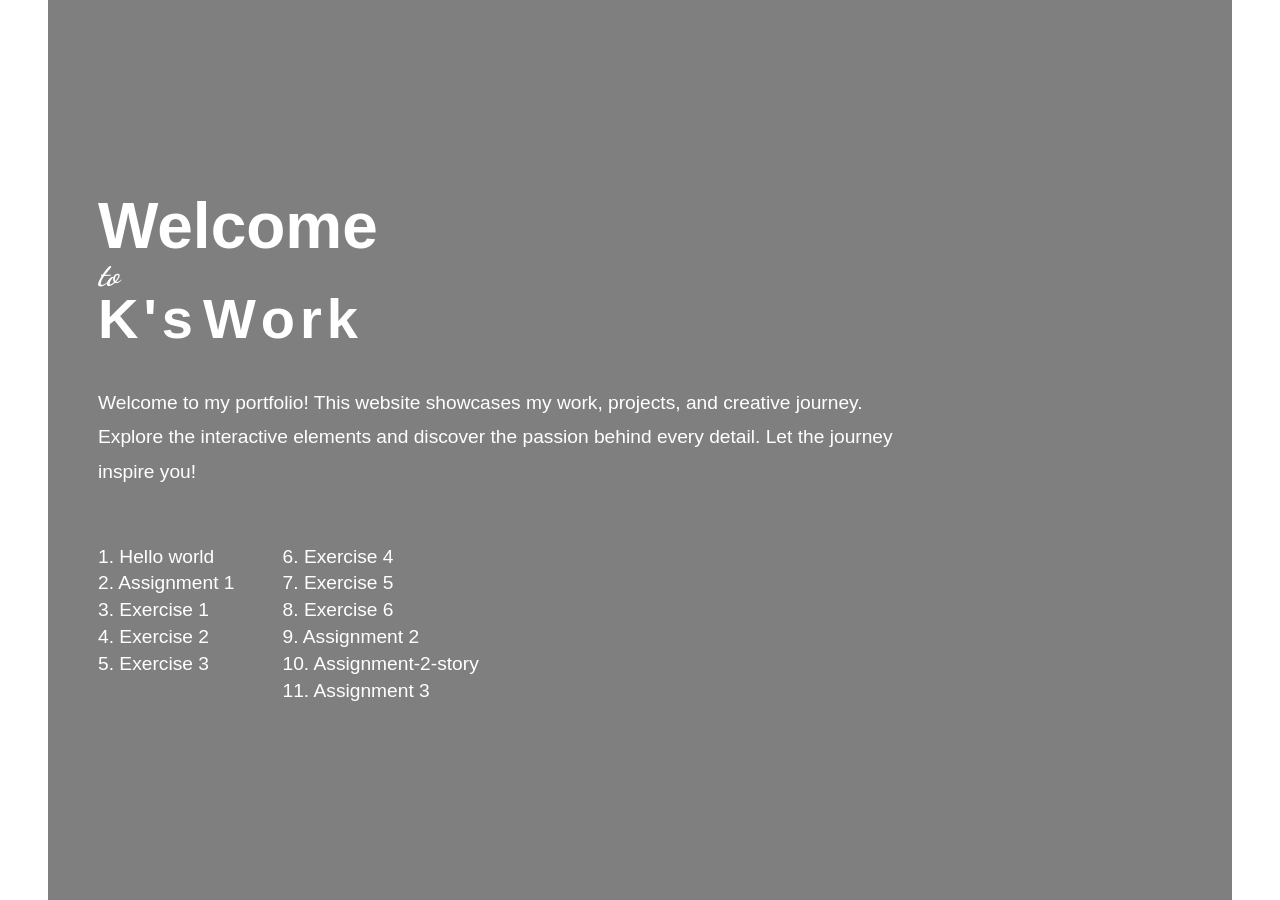
<file: index.html>
<!DOCTYPE html>
<html lang="en">
<head>
  <meta charset="UTF-8" />
  <meta name="viewport" content="width=device-width, initial-scale=1.0"/>
  <title>Welcome to K's Work</title>
  <link href="https://fonts.googleapis.com/css2?family=Dancing+Script:wght@400;700&display=swap" rel="stylesheet">
  <style>
    body {
      margin: 0;
      padding: 0;
      font-family: Arial, sans-serif;
      overflow: hidden;
    }

    body::before {
      content: "";
      position: fixed;
      top: 0;
      left: 0;
      width: 100%;
      height: 100%;
      background: url('https://i.pinimg.com/originals/23/d6/63/23d663741021ea6c5ebad0fc3798e186.gif') no-repeat center center;
      background-size: cover;
      z-index: -1;
    }

    .container {
      position: absolute;
      top: 0;
      left: 0;
      width: calc(100% - 6rem);
      height: 100%;
      margin: 0 3rem;
      background: rgba(0, 0, 0, 0.5);
      display: flex;
      flex-direction: column;
      justify-content: center;
      align-items: flex-start;
      padding: 50px;
      box-sizing: border-box;
    }

    .main-heading {
      color: white;
      margin: 0;
      line-height: 1;
    }

    .main-heading .welcome {
      font-size: 4rem;
      font-weight: bold;
    }

    .main-heading .to {
      font-size: 2rem;
      font-style: italic;
      font-family: 'Dancing Script', cursive;
    }

    .main-heading .ks-work {
      font-size: 3.5rem;
      font-family: 'Comic Sans MS', cursive, sans-serif;
      display: flex;
      gap: 5px;
    }

    .main-heading .ks-work span {
      display: inline-block;
      animation: bounce 2s infinite ease-in-out;
    }

    .main-heading .ks-work span:nth-child(odd) {
      animation-delay: 0.2s;
    }

    .main-heading .ks-work span:nth-child(even) {
      animation-delay: 0.4s;
    }

    @keyframes bounce {
      0%, 100% {
        transform: translateY(0);
      }
      50% {
        transform: translateY(-10px);
      }
    }

    .content {
      margin-top: 20px;
      color: white;
      font-size: 1.2rem;
      line-height: 1.8;
      max-width: 800px;
    }

    /* Portfolio links styled in two columns */
    .links-wrapper {
      display: flex;
      gap: 3rem;
      margin-top: 2rem;
      color: white;
      font-size: 1.2rem;
      flex-wrap: wrap;
    }

    .links-wrapper div p {
      margin: 0.3rem 0;
    }

    .links-wrapper a {
      color: white;
      text-decoration: none;
      transition: color 0.3s ease;
    }

    .links-wrapper a:hover {
      color: #FFD700;
      text-decoration: underline;
    }
  </style>
</head>
<body>
  <div class="container">
    <h1 class="main-heading">
      <span class="welcome">Welcome</span><br>
      <span class="to">to</span><br>
      <span class="ks-work">
        <span>K</span>
        <span>'</span>
        <span>s</span>
        <span> </span>
        <span>W</span>
        <span>o</span>
        <span>r</span>
        <span>k</span>
      </span>
    </h1>

    <div class="content">
      <p>
        Welcome to my portfolio! This website showcases my work, projects, and creative journey. 
        Explore the interactive elements and discover the passion behind every detail. Let the 
        journey inspire you!
      </p>
    </div>

    <!-- Portfolio Links in Two Columns -->
    <div class="links-wrapper">
      <!-- Column 1 -->
      <div>
        <p>1. <a href="https://kushi1311.github.io/UI-UX/hello-world/">Hello world</a></p>
        <p>2. <a href="https://kushi1311.github.io/UI-UX/assignment-one/">Assignment 1</a></p>
        <p>3. <a href="https://kushi1311.github.io/UI-UX/exercise-1/">Exercise 1</a></p>
        <p>4. <a href="https://kushi1311.github.io/UI-UX/exercise-2/">Exercise 2</a></p>
        <p>5. <a href="https://kushi1311.github.io/UI-UX/exercise-3/">Exercise 3</a></p>
      </div>

      <!-- Column 2 -->
      <div>
        <p>6. <a href="https://kushi1311.github.io/UI-UX/exercise-4/">Exercise 4</a></p>
        <p>7. <a href="https://kushi1311.github.io/UI-UX/exercise-5/">Exercise 5</a></p>
        <p>8. <a href="https://kushi1311.github.io/UI-UX/exercise-6/">Exercise 6</a></p>
        <p>9. <a href="https://kushi1311.github.io/UI-UX/Assignment-2/">Assignment 2</a></p>
        <p>10. <a href="https://kushi1311.github.io/UI-UX/assignment-2-story/2ndpg.html/">Assignment-2-story</a></p>
        <p>11. <a href="https://kushi1311.github.io/UI-UX/assignment-3">Assignment 3</a></p>
      </div>
    </div>
  </div>
</body>
</html>
</file>
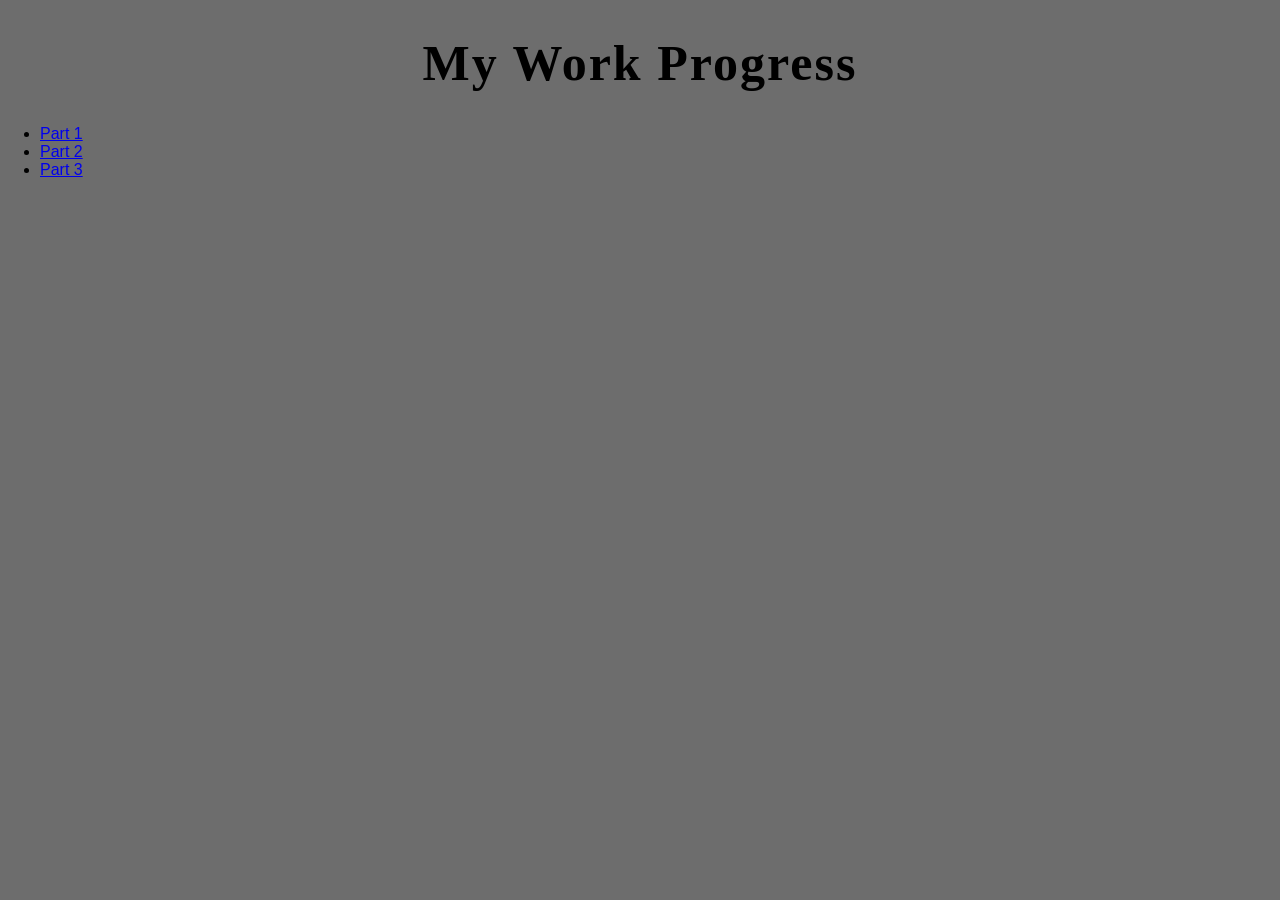
<file: Assignment-2/index.html>
<!DOCTYPE html>
<html lang="en">
<head>
    <meta charset="UTF-8">
    <meta name="viewport" content="width=device-width, initial-scale=1.0">
    <title>Work Progress</title>
</head>
<body>
    <h1>My Work Progress</h1>
    <ul>
        <li><a href="https://1drv.ms/w/c/c50a86b11ecbf798/Ebb20Y05C7NCoiT_954r5tQBOGRxi2d6RLix1ce0K4DfxA?e=MUXGI0">Part 1</a></li>
        <li><a href="https://www.canva.com/design/DAGfRSdya04/4lgWeS0Tv0Pznl6Ea8179Q/edit?utm_content=DAGfRSdya04&utm_campaign=designshare&utm_medium=link2&utm_source=sharebutton">Part 2</a></li>

        <li><a href="https://www.canva.com/design/DAGglubNsq4/Z6p3lTKrz6U5YFbM3dgMrg/edit?utm_content=DAGglubNsq4&utm_campaign=designshare&utm_medium=link2&utm_source=sharebutton">Part 3</a></li>
    </ul>

    

    <link rel="stylesheet" href="style.css">
</body>
</html>
</file>
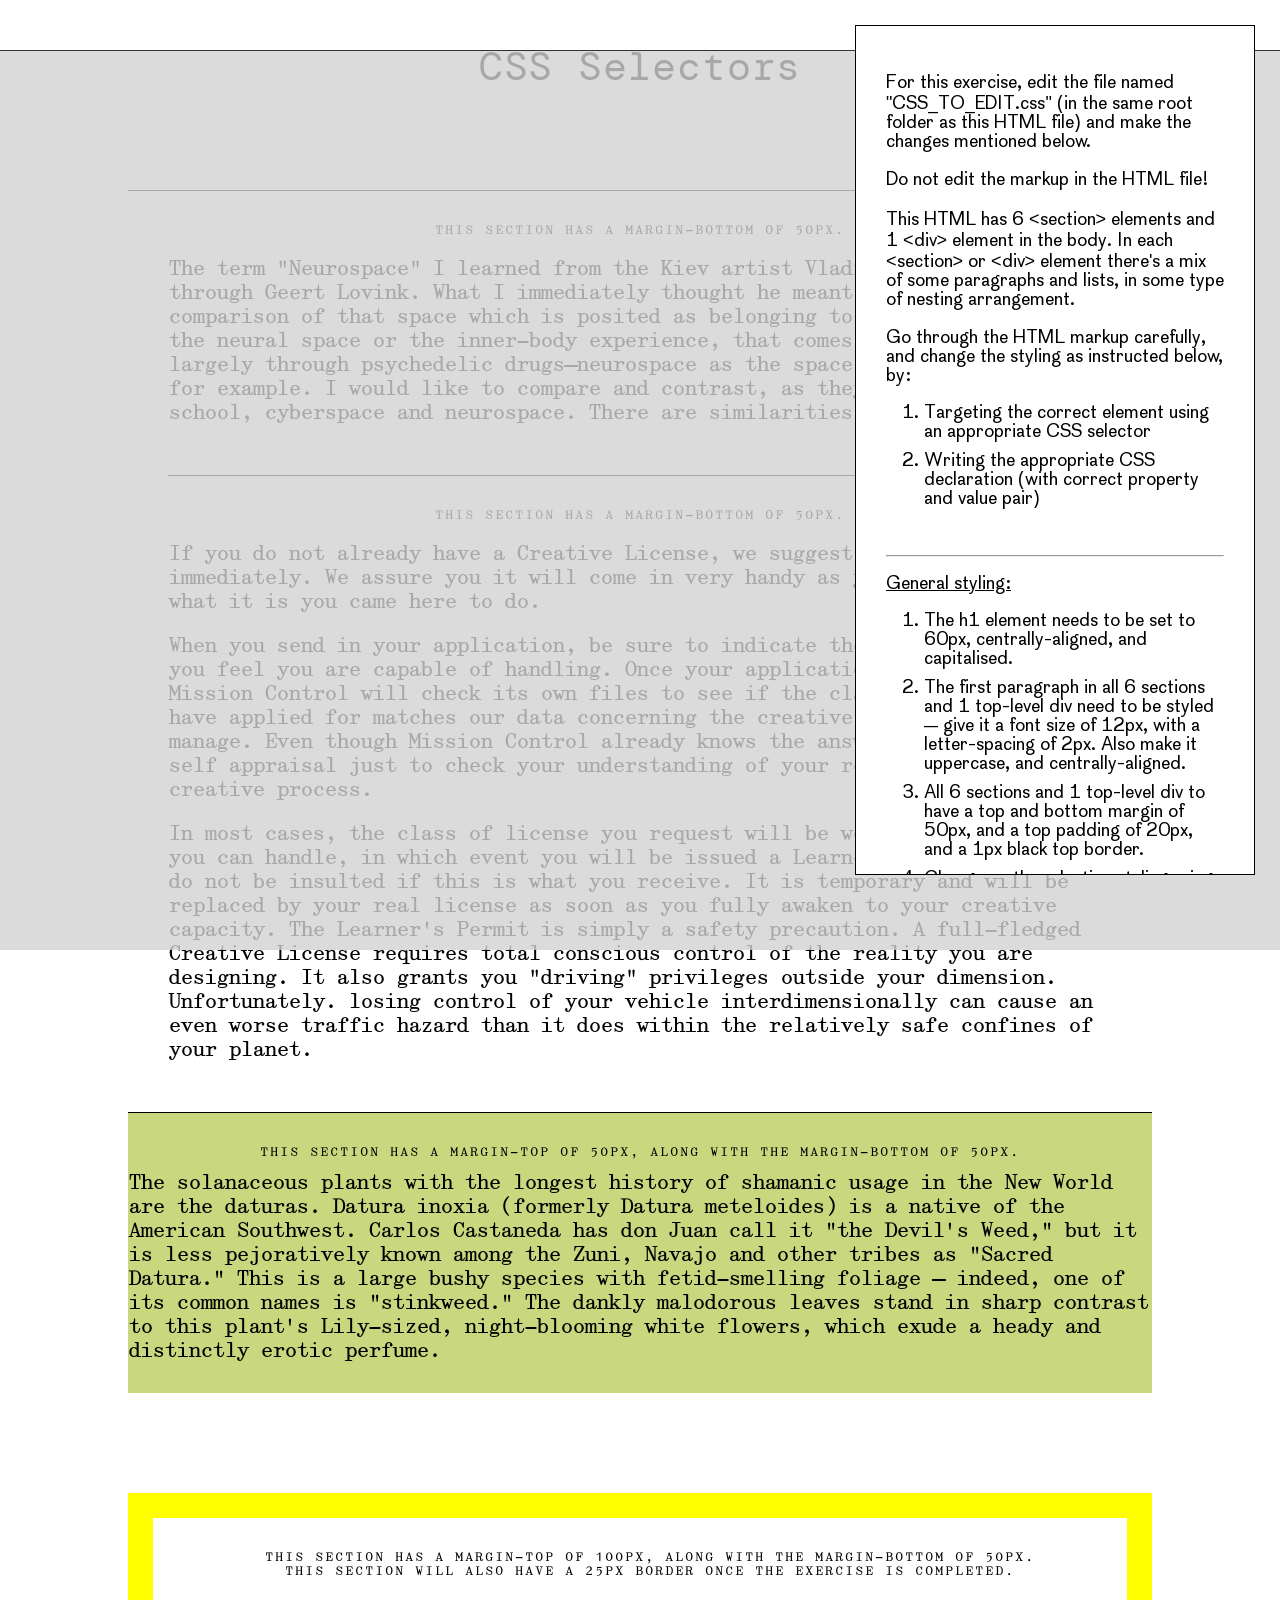
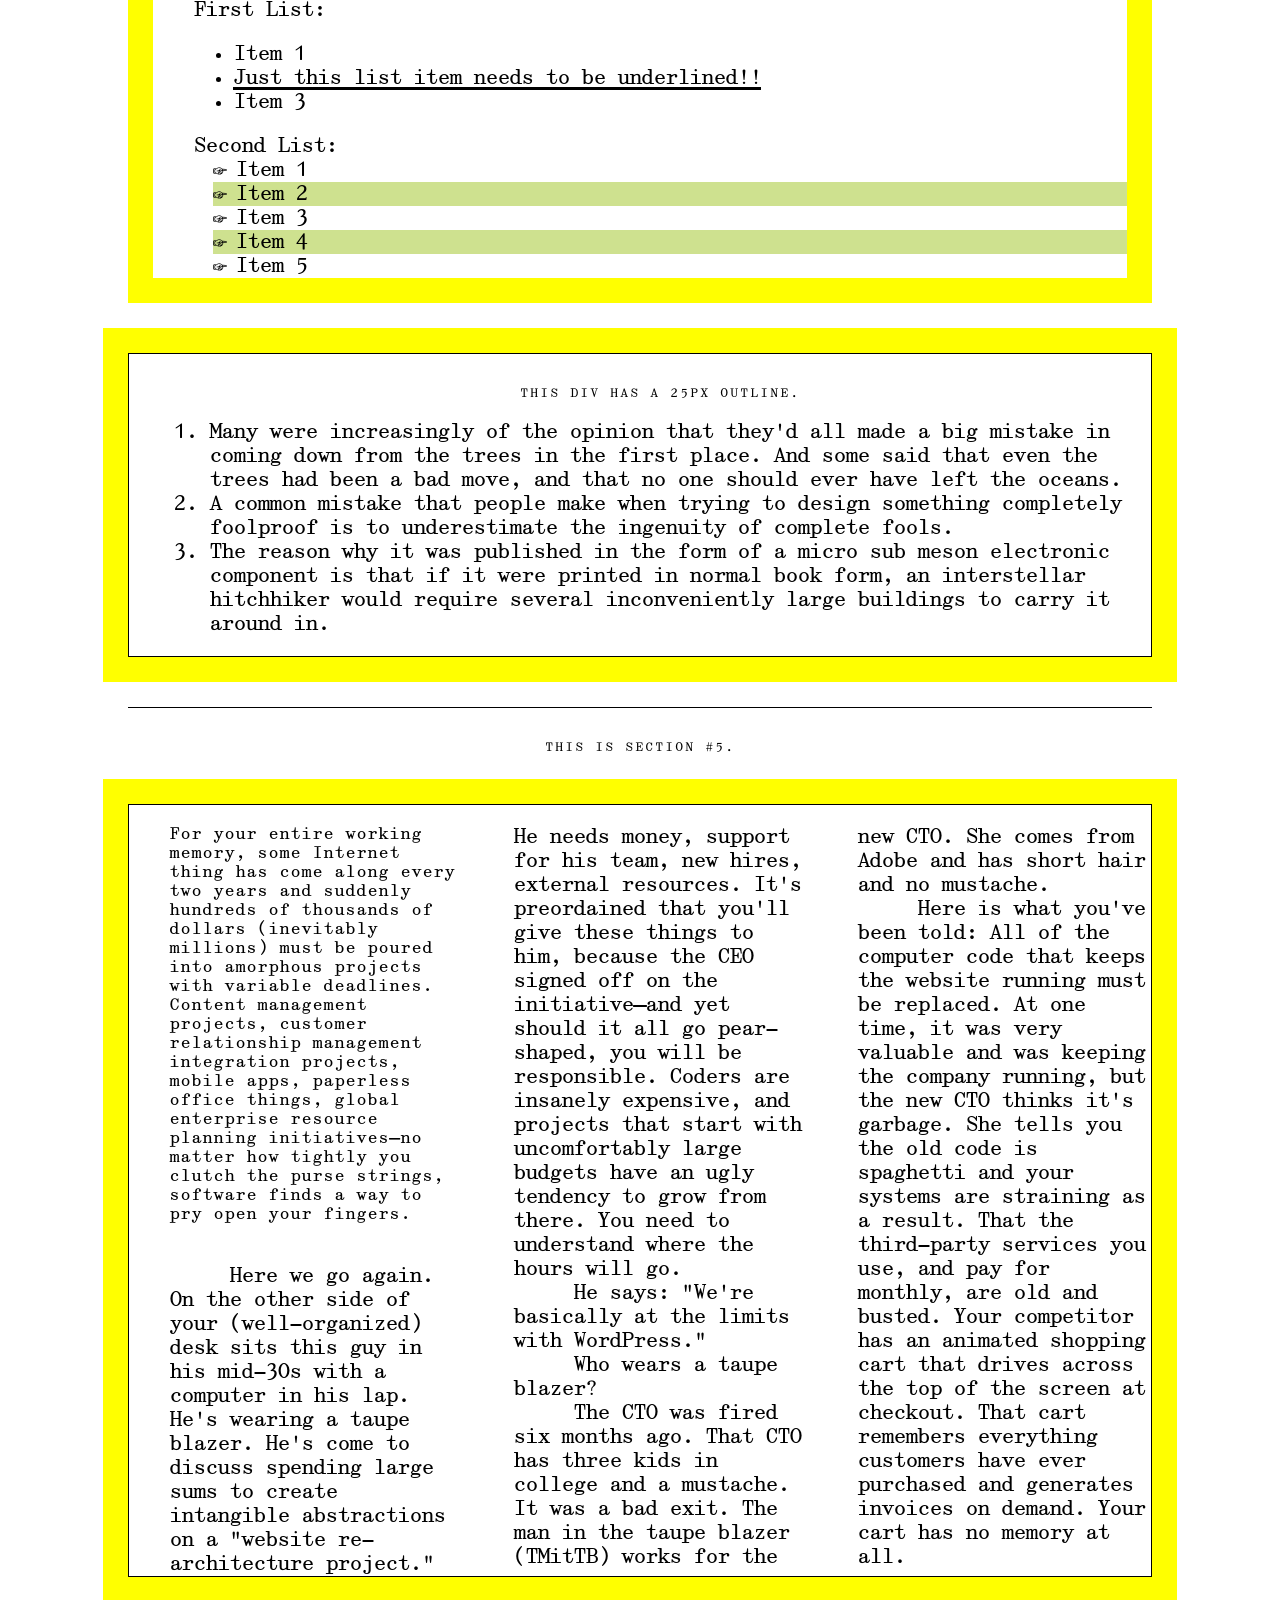
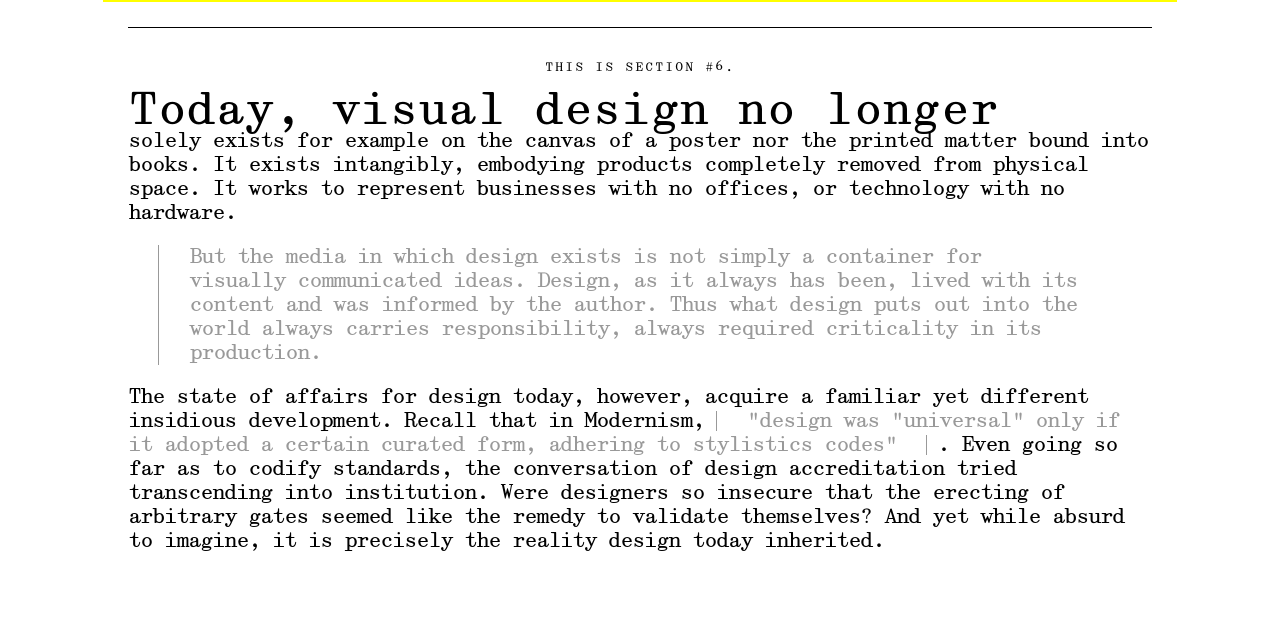
<file: exercise-2/index.html>
<!doctype html>
<html lang="en-GB">

<head>
    <meta charset="utf-8">
    
    <meta name="author" content="Expanded Metrics">
    <meta name="description" content="">
    <meta property="og:title" content=""/>
    <meta property="og:description" content=""/>
    
    <title>D3.E1&thinsp;·&thinsp;CSS Selectors</title>
    
    <meta name="keywords" content="">
    <meta name="viewport" content="width=device-width, initial-scale=1.0">
    <meta property="og:type" content="website"/>

    <link href="assets/defaults+font-face.css" rel="stylesheet" type="text/css">
    <link href="CSS_TO_EDIT.css" rel="stylesheet" type="text/css">

    <script src="assets/script.js" type="text/javascript" defer></script> 


</head>
    
<body onload="loadPopupState()">

    <h1>CSS selectors</h1>
    
    <br><br>
    <!-- ------------------------------------------------------------------------- -->
    
    
    <!-- first section --------------------------------- -->
    <section>
        <p>This section has a margin-bottom of 50px.</p>        
        <p>The term “Neurospace” I learned from the Kiev artist Vladimir Muzehesky, through Geert Lovink. What I immediately thought he meant by it was a comparison of that space which is posited as belonging to the computer with the neural space or the inner-body experience, that comes, for most of us, largely through psychedelic drugs—neurospace as the space of hallucinations, for example. I would like to compare and contrast, as they used to say in school, cyberspace and neurospace. There are similarities and differences.</p>
    </section>
    
    <!-- second section --------------------------------- -->
    <section>
        <p>This section has a margin-bottom of 50px.</p>        
        
        <p>If you do not already have a Creative License, we suggest you apply for one immediately. We assure you it will come in very handy as you try to accomplish what it is you came here to do.</p>
        
        <p>When you send in your application, be sure to indicate the level of creation you feel you are capable of handling. Once your application is received, Mission Control will check its own files to see if the class of license you have applied for matches our data concerning the creative skills you can manage. Even though Mission Control already knows the answer, we ask for your self appraisal just to check your understanding of your role in the co-creative process.</p>
        <p>In most cases, the class of license you request will be well below the level you can handle, in which event you will be issued a Learner’s Permit. Please do not be insulted if this is what you receive. It is temporary and will be replaced by your real license as soon as you fully awaken to your creative capacity. The Learner’s Permit is simply a safety precaution. A full-fledged Creative License requires total conscious control of the reality you are designing. It also grants you “driving” privileges outside your dimension. Unfortunately. losing control of your vehicle interdimensionally can cause an even worse traffic hazard than it does within the relatively safe confines of your planet.</p>
        
    </section>

    <!-- third section --------------------------------- -->
    <section>
        <p>This section has a margin-top of 50px, along with the margin-bottom of 50px.</p>        
        <span>The solanaceous plants with the longest history of shamanic
            usage in the New World are the daturas. Datura inoxia (formerly Datura
            meteloides) is a native of the American Southwest. Carlos Castaneda
            has don Juan call it "the Devil's Weed," but it is less pejoratively known
            among the Zuni, Navajo and other tribes as "Sacred Datura." This is a
            large bushy species with fetid-smelling foliage — indeed, one of its
            common names is "stinkweed." The dankly malodorous leaves stand in
            sharp contrast to this plant's Lily-sized, night-blooming white flowers,
            which exude a heady and distinctly erotic perfume.</span>
        
    </section>

    <!-- fourth section --------------------------------- -->
    <section>
        <p>This section has a margin-top of 100px, along with the margin-bottom of 50px.<br>This section will also have a 25px border once the exercise is completed.</p>        
        
        <p>First List: </p>
        <!-- list1 -->
        <ul>
            <li>Item 1</li>
            <li>Just this list item needs to be underlined!!</li>
            <li>Item 3</li>
        </ul>
        
        <p>Second List: </p>
        <!-- list2 -->
        <ul>
            <li>Item 1</li>
            <li>Item 2</li>
            <li>Item 3</li>
            <li>Item 4</li>
            <li>Item 5</li>
        </ul>
    </section>    

    <!-- the only top-level div --------------------------------- -->
    <div>
        <p>This div has a 25px outline.</p>        
        
        <ol>
            <li> Many were increasingly of the opinion that they’d all made a big mistake in coming down from the trees in the first place. And some said that even the trees had been a bad move, and that no one should ever have left the oceans.</li>
            <li>A common mistake that people make when trying to design something completely foolproof is to underestimate the ingenuity of complete fools.</li>
            <li>The reason why it was published in the form of a micro sub meson electronic component is that if it were printed in normal book form, an interstellar hitchhiker would require several inconveniently large buildings to carry it around in.</li>
        </ol>          
    </div>
    
    <!-- fifth section --------------------------------- -->
    <section>
        <p>This is section #5.</p>        
        <div>
            <p>For your entire working memory, some Internet thing has come along every two years and suddenly hundreds of thousands of dollars (inevitably millions) must be poured into amorphous projects with variable deadlines. Content management projects, customer relationship management integration projects, mobile apps, paperless office things, global enterprise resource planning initiatives—no matter how tightly you clutch the purse strings, software finds a way to pry open your fingers.</p>

            <p>Here we go again. On the other side of your (well-organized) desk sits this guy in his mid-30s with a computer in his lap. He’s wearing a taupe blazer. He’s come to discuss spending large sums to create intangible abstractions on a “website re-architecture project.” He needs money, support for his team, new hires, external resources. It’s preordained that you’ll give these things to him, because the CEO signed off on the initiative—and yet should it all go pear-shaped, you will be responsible. Coders are insanely expensive, and projects that start with uncomfortably large budgets have an ugly tendency to grow from there. You need to understand where the hours will go.</p>

            <p>He says: “We’re basically at the limits with WordPress.”</p>

            <p>Who wears a taupe blazer?</p>

            <p>The CTO was fired six months ago. That CTO has three kids in college and a mustache. It was a bad exit. The man in the taupe blazer (TMitTB) works for the new CTO. She comes from Adobe and has short hair and no mustache.</p>

            <p>Here is what you’ve been told: All of the computer code that keeps the website running must be replaced. At one time, it was very valuable and was keeping the company running, but the new CTO thinks it’s garbage. She tells you the old code is spaghetti and your systems are straining as a result. That the third-party services you use, and pay for monthly, are old and busted. Your competitor has an animated shopping cart that drives across the top of the screen at checkout. That cart remembers everything customers have ever purchased and generates invoices on demand. Your cart has no memory at all.</p>
        </div>

    </section>
        
    <!-- sixth section --------------------------------- -->
    <section>
        <p>This is section #6.</p>        
        
        <p>Today, visual design no longer solely exists for example on the canvas of a poster nor the printed matter bound into books. It exists intangibly, embodying products completely removed from physical space. It works to represent businesses with no offices, or technology with no hardware.</p>
        <blockquote>But the media in which design exists is not simply a container for visually communicated ideas. Design, as it always has been, lived with its content and was informed by the author. Thus what design puts out into the world always carries responsibility, always required criticality in its production.</blockquote>
        <p>The state of affairs for design today, however, acquire a familiar yet different insidious development. Recall that in Modernism, <q>design was “universal” only if it adopted a certain curated form, adhering to stylistics codes</q>. Even going so far as to codify standards, the conversation of design accreditation tried transcending into institution. Were designers so insecure that the erecting of arbitrary gates seemed like the remedy to validate themselves? And yet while absurd to imagine, it is precisely the reality design today inherited.</p>
        
    </section>

    <!-- ------------------------------------------------------------------------- -->

    <!-- POPUP -->
        <button id="openPopup" onclick="showPopup()">?</button>
        <div id="popupCover" onclick="hidePopup()"></div>

        <aside id="popup">

            <p>For this exercise, edit the file named "CSS_TO_EDIT.css" (in the same root folder as this HTML file) and make the changes mentioned below. 
            <br><br>
            Do not edit the markup in the HTML file!
            <br><br>
            
            This HTML has 6 &lt;section&gt; elements and 1 &lt;div&gt; element in the body. In each &lt;section&gt; or &lt;div&gt; element there's a mix of some paragraphs and lists, in some type of nesting arrangement. 
            <br> <br>
            Go through the HTML markup carefully, and change the styling as instructed below, by:
            <ol>
                <li>Targeting the correct element using an appropriate CSS selector</li>

                <li>Writing the appropriate CSS declaration (with correct property and value pair)</li>
            </ol>
            <br>
            
            
            <hr>
            
            <p><u>General styling:</u>
            <ol>
                <li>The h1 element needs to be set to 60px, centrally-aligned, and capitalised.</li>                
                <li>The first paragraph in all 6 sections and 1 top-level div need to be styled &mdash; give it a font size of 12px, with a letter-spacing of 2px. Also make it uppercase, and centrally-aligned.
                </li>            
                <li>All 6 sections and 1 top-level div to have a top and bottom margin of 50px, and a top padding of 20px, and a 1px black top border.</li>
                <li>Change up the selection styling using '::-moz-selection' and  '::selection' selectors</li>
            </ol>
            </p>
            <br>
    
    
            <hr>
    
            <p><u>Section 1:</u>
            <ol>
                <li>This section needs a left and right padding of 40px.</li>            
                <li>On hovering over this section, switch its background colour.</li>
            </ol>
            </p>
            <br>

            <hr>
    
            <p><u>Section 2:</u><br>
            <ol>
                <li>This section needs a left and right margin of 40px.</li>            
                <li>On hovering over this section, switch its background colour.</li>
            </ol>            
            </p>
            <br>

            <hr>

            <p><u>Section 3:</u><br>
                <ol>
                    <li>Give this section a light background colour, a top margin of 50px, and a bottom padding of 30px.</li>
                </ol>
            </p>
            <br>

            <hr>

            <p><u>Section 4:</u><br>
                <ol>
                    <li>This section needs a top margin of 100px, and a solid 1px black border. Give it an overall padding of 20px, and a padding-left of 40px.</li>
                    <li>In the first list, the second list item needs an underline with a thickness of 3px, and an offset of 3px.</li>
                    <li>On hovering over the first list, the text decoration (underline) needs to change into a line-through.</li>
                    <li>In the second list, remove the default list styling, and give it a negative margin of 20px.</li>
                    <li>In the second list, before each list item, add a pointer hand symbol ☞ (CSS Code: \261E) with a margin-right of 10px.</li>
                    <li>Every second list item in this section needs a light background colour. Use the pseudoclass ':nth-child(even)' to target this.</li>
                </ol>
            </p>
            <br>

            <hr>       

            <p><u>Div 1:</u><br>
                <ol>
                    <li>This &lt;div&gt; needs a solid black border of 1px, and also a solid yellow outline of 25px. Giv it a left padding of 40px.</li>              
                    <li>You may notice that the &lt;div&gt; nested in the next section also picks up this styling. Find a way to fix this so that you're only selecting the top-level &lt;div&gt;.</li>
                    <li>Go back to the previous section (Section 4), and set its border similar to the outline of this div (solid yellow border of 25px.)</li>
                    <li>The ordered list needs to have roman numerals instead of regular numbers.</li>
                    <li>Give each list item a bottom margin of 20px.</li>
                </ol>

            </p>
            <br>

            <hr>  

            <p><u>Section 5:</u><br>
                <ol>
                    <li>The first paragraph in the section needs a bottom margin of 40px.</li>
                    <li>The first paragraph in this section's &lt;div&gt; element may have picked up the first-paragraph styling (small size, uppercase, central alignment) from the earlier declaration in the 'General' section. Find a way to fix it so that this paragraph looks the same as the others in this section.</li>
                    <li>The &lt;div&gt; needs to be formatted into 3 columns, with a column gap of 50px.</li>
                    <li>For the paragraphs within the &lt;div&gt;, set its margin to zero.</li>
                    <li>Every paragraph within the &lt;div&gt;, element, except the first also needs am indent of 60px.</li>
                </ol>

            </p>
            <br>

            <hr>           

            <p><u>Section 6:</u><br>
                <ol>
                    <li>The first line of the second paragraph needs to be set to a font-size of 44px, and a line-height of 0.8.</li>
                    <li>The blockquote and inline quote element &lt;q&gt; should both be set to a lighter colour, have a left and right-padding of 30px, and a solid left border of 1px.</li>
                    <li>The blockquote needs a left margin of 30px.</li>
                    <li>The inline quote element should have a solid right border as well, and a right margin of 10px.</li>
                </ol>

            </p>            

        </aside>    


</body>
</file>
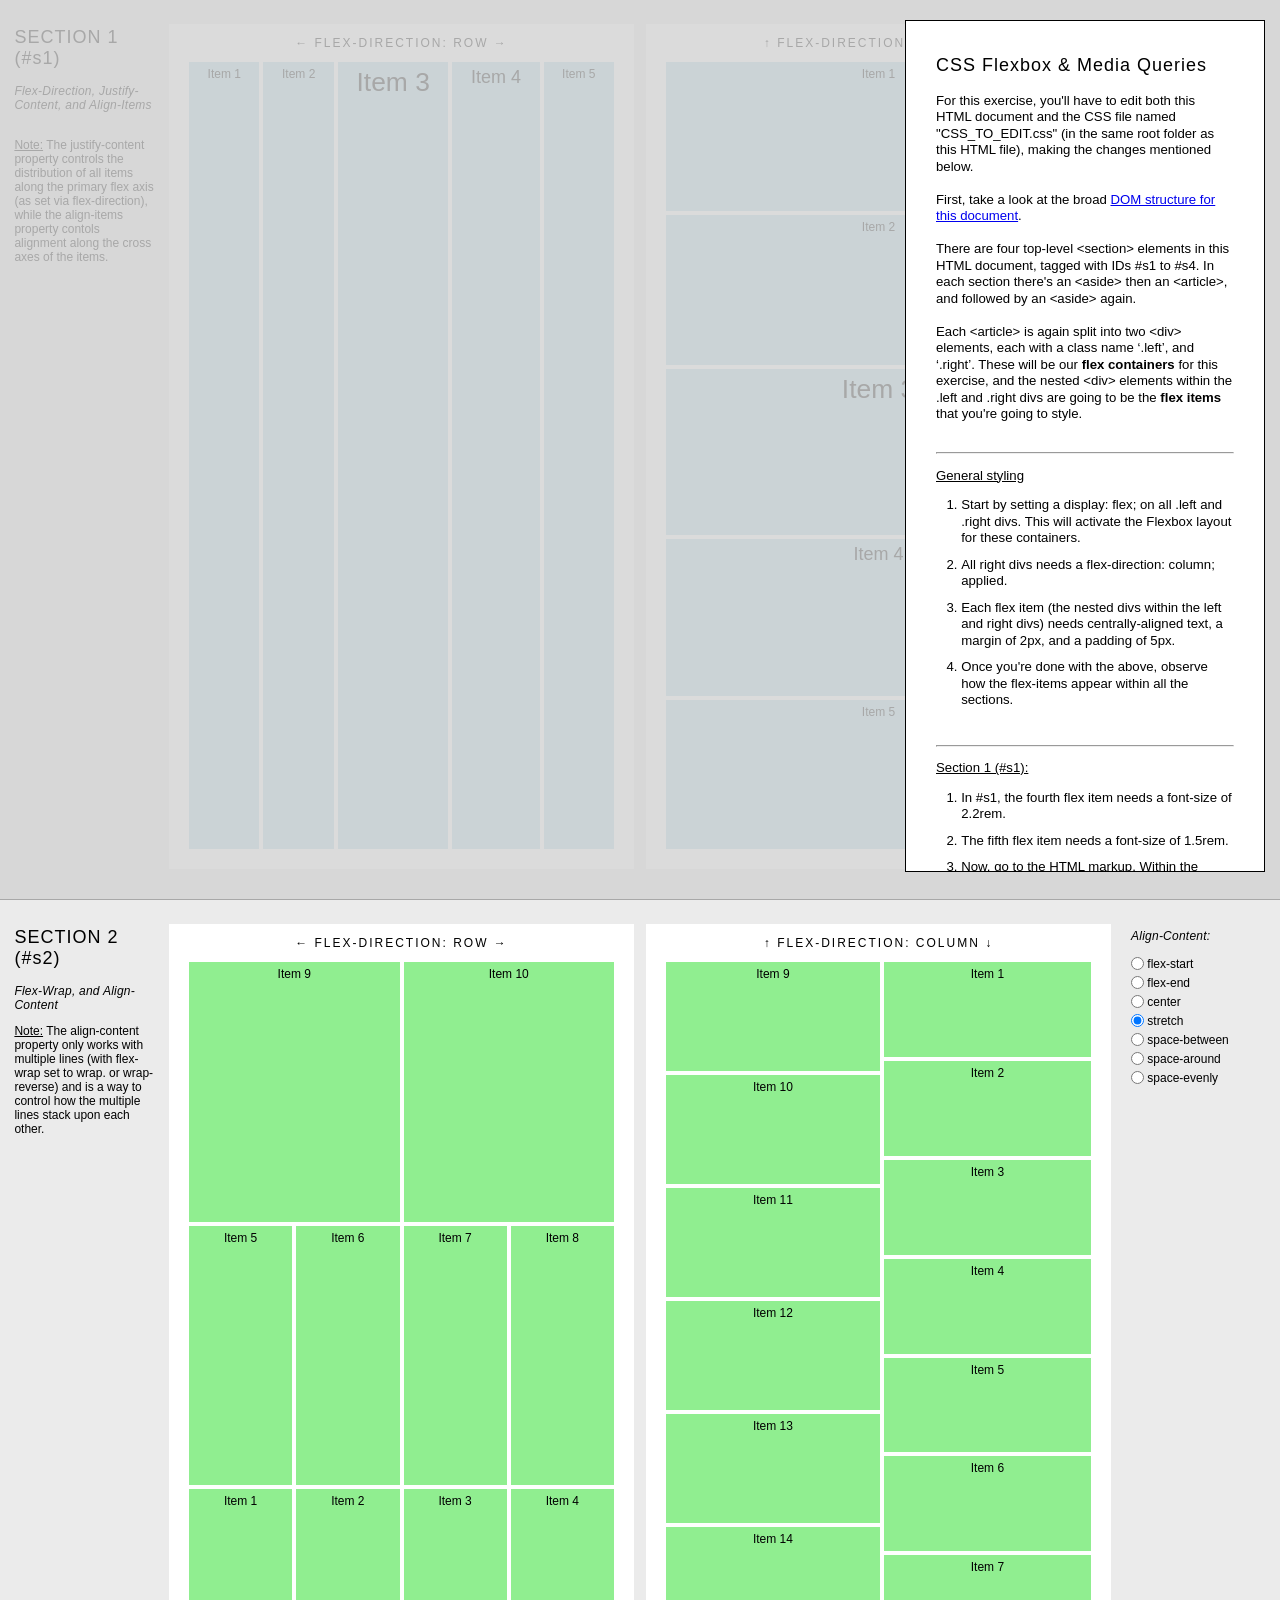
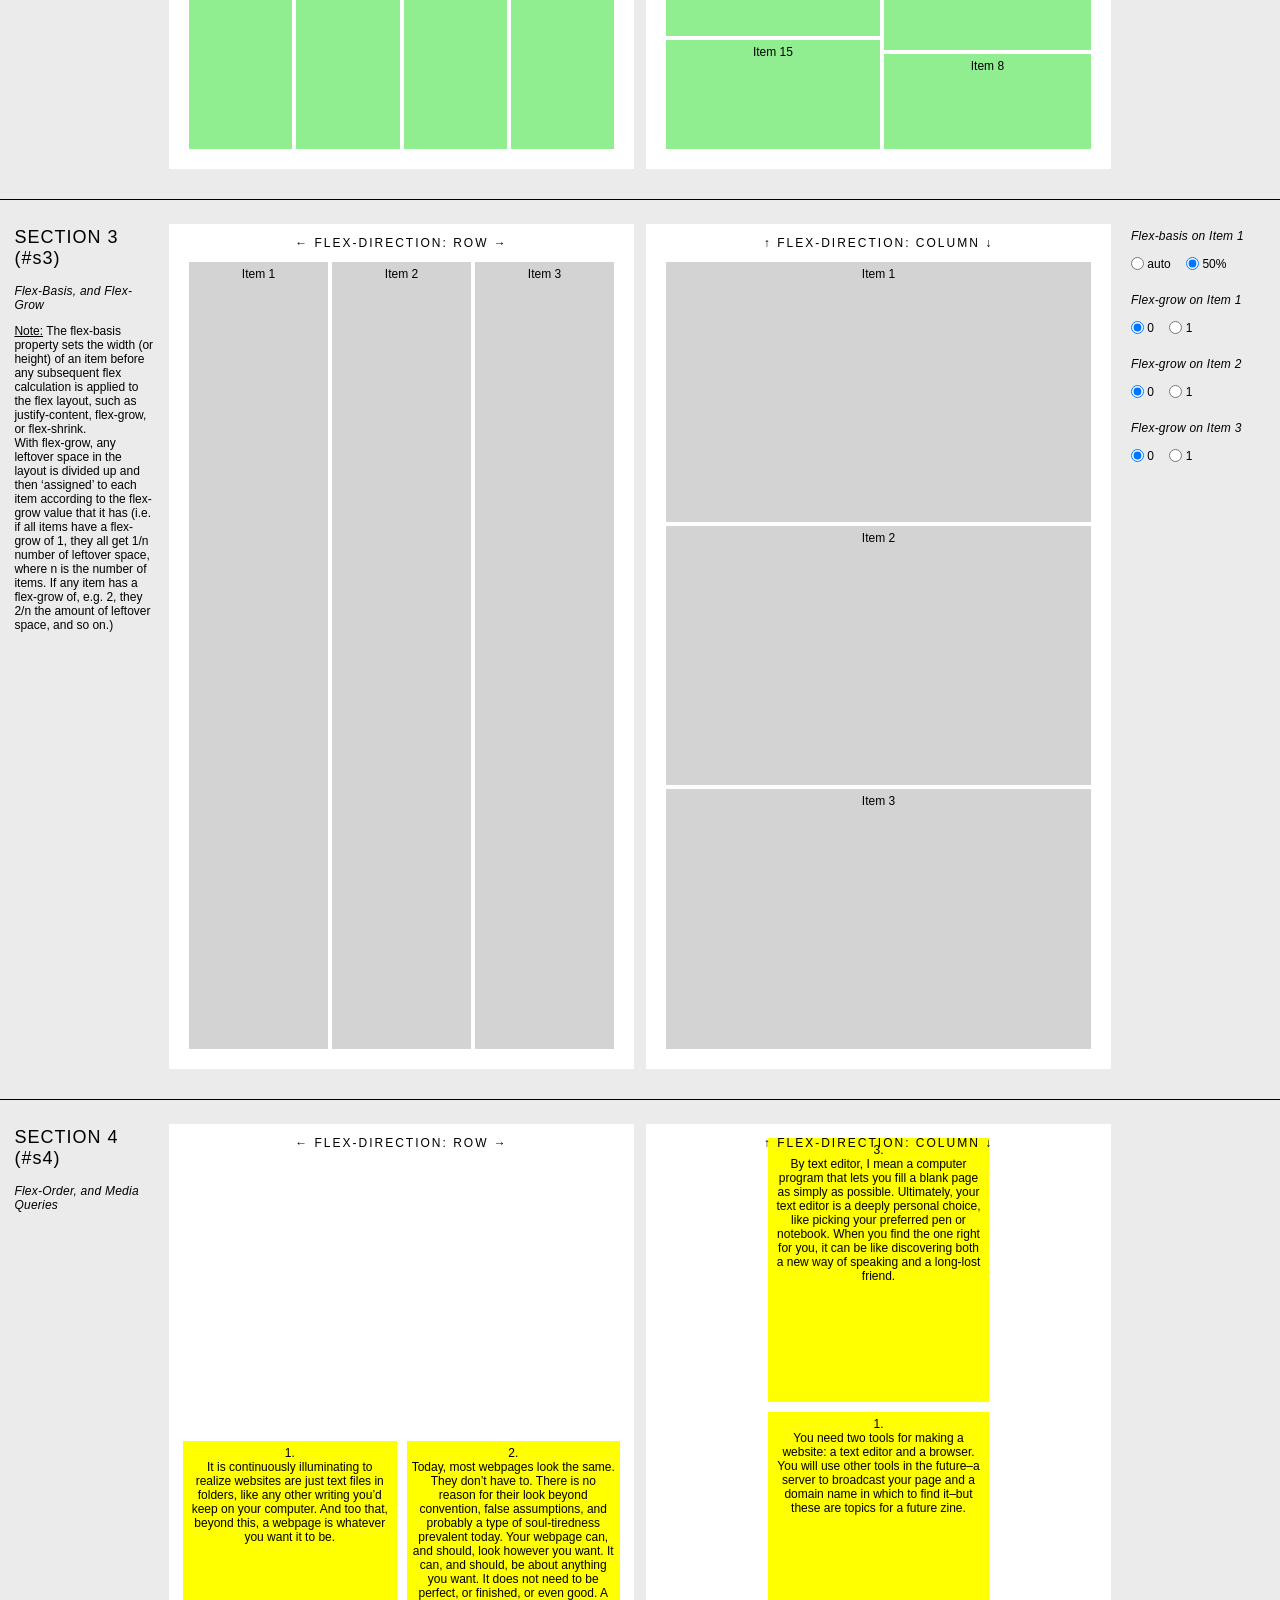
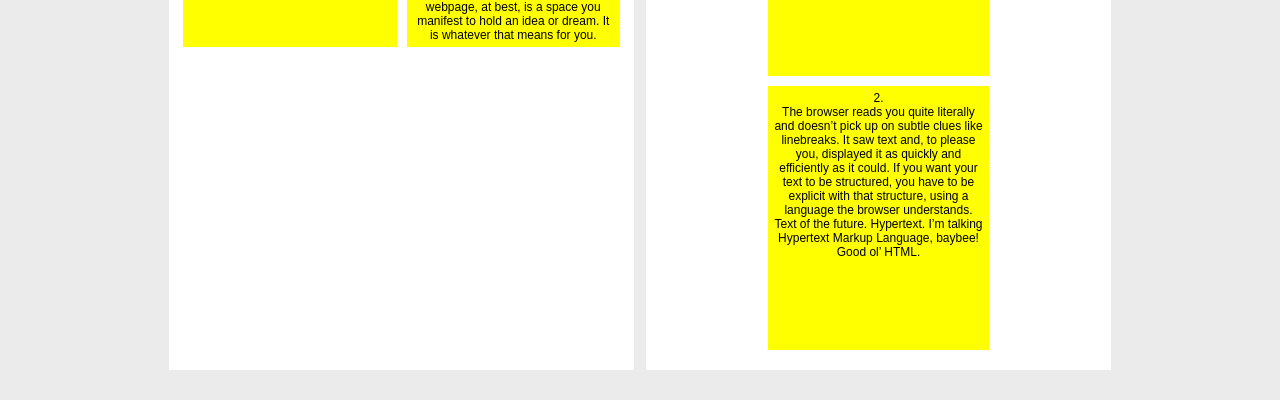
<file: exercise-3/index.html>
<!doctype html>
<html lang="en-GB">

<head>
    <meta charset="utf-8">
    
    <meta name="author" content="Expanded Metrics">
    <meta name="description" content="">
    <meta property="og:title" content=""/>
    <meta property="og:description" content=""/>
    
    <title>D10.E1&thinsp;·&thinsp;CSS Flexbox & Media Queries</title>
    
    <meta name="keywords" content="">
    <meta name="viewport" content="width=device-width, initial-scale=1.0">
    <meta property="og:type" content="website"/>

    <link href="assets/defaults+font-face.css" rel="stylesheet" type="text/css">
    <link href="CSS_TO_EDIT.css" rel="stylesheet" type="text/css">

    <script src="assets/script.js" type="text/javascript" defer></script> 


</head>
    
<body onload="loadPopupState()">

    
    <section id="s1">





        <aside>
            <h2>SECTION 1 (#s1)</h2>
            <p>Flex-Direction, Justify-Content, and Align-Items</p>
            <br><u>Note:</u> The justify-content property controls the distribution of all items along the primary flex axis (as set via flex-direction), while the align-items property contols alignment along the cross axes of the items.
        </aside>

        <article>
            <div class="left">
                <h3>← Flex-Direction: Row →</h3>
                <!-- h3 has position: absolute set on it; and is taken out of the document flow -->      
                <div>Item 1</div>
                <div>Item 2</div>
                <div>Item 3</div>
                <div>Item 4</div>
                <div>Item 5</div>
            </div>

            <div class="right">
                <h3>↑ Flex-Direction: Column ↓</h3>
                <!-- h3 has position: absolute set on it; and is taken out of the document flow -->   
                <div>Item 1</div>
                <div>Item 2</div>
                <div>Item 3</div>
                <div>Item 4</div>
                <div>Item 5</div>                
            </div>

        </article>

        <aside>
            <fieldset>
                <p>Justify-Content:</p>
                <div>
                  <input type="radio" id="jcflex-start" name="jc" value="flex-start" checked/>
                  <label for="jcflex-start">flex-start</label>
                </div>
              
                <div>
                  <input type="radio" id="jcflex-end" name="jc" value="flex-end" />
                  <label for="jcflex-end">flex-end</label>
                </div>
                <div>
                  <input type="radio" id="jccenter" name="jc" value="center" />
                  <label for="jccenter">center</label>
                </div>
                <div>
                    <input type="radio" id="jcspace-between" name="jc" value="space-between" />
                    <label for="jcspace-between">space-between</label>
                </div>     
                <div>
                    <input type="radio" id="jcspace-around" name="jc" value="scapce-around" />
                    <label for="jcspace-around">space-around</label>
                </div>  
                <div>
                    <input type="radio" id="jcspace-evenly" name="jc" value="space-evenly" />
                    <label for="jcspace-evenly">space-evenly</label>
                </div>       
                                  
            </fieldset>

            <fieldset>
                <p>Align-Items:</p>
                <div>
                  <input type="radio" id="aiflex-start" name="ai" value="flex-start" />
                  <label for="aiflex-start">flex-start</label>
                </div>
              
                <div>
                  <input type="radio" id="aiflex-end" name="ai" value="flex-end" />
                  <label for="aiflex-end">flex-end</label>
                </div>
                <div>
                  <input type="radio" id="aicenter" name="ai" value="center" />
                  <label for="aicenter">center</label>
                </div>
                <div>
                    <input type="radio" id="aistretch" name="ai" value="stretch" checked/>
                    <label for="aistretch">stretch</label>
                </div>     
                <div>
                    <input type="radio" id="aibaseline" name="ai" value="baseline" />
                    <label for="aibaseline">baseline</label>
                </div>                    
            </fieldset>              
      
        </aside>
    </section>

    <section id="s2">

        <aside>
            <h2>SECTION 2 (#s2)</h2>
            <p>Flex-Wrap, and Align-Content</p>
            <u>Note:</u> The align-content property only works with multiple lines (with flex-wrap set to wrap. or wrap-reverse) and is a way to control how the multiple lines stack upon each other.
        </aside>

        <article>
            <div class="left">
                <h3>← Flex-Direction: Row →</h3>
                <!-- h3 has position: absolute set on it; and is taken out of the document flow -->   

                <div>Item 1</div>
                <div>Item 2</div>
                <div>Item 3</div>
                <div>Item 4</div>
                <div>Item 5</div>
                <div>Item 6</div>
                <div>Item 7</div>
                <div>Item 8</div>
                <div>Item 9</div>
                <div>Item 10</div>                
            </div>

            <div class="right">
                <h3>↑ Flex-Direction: Column ↓</h3>
                <!-- h3 has position: absolute set on it; and is taken out of the document flow -->   

                <div>Item 1</div>
                <div>Item 2</div>
                <div>Item 3</div>
                <div>Item 4</div>
                <div>Item 5</div>
                <div>Item 6</div>
                <div>Item 7</div>
                <div>Item 8</div>
                <div>Item 9</div>
                <div>Item 10</div>  
                <div>Item 11</div>
                <div>Item 12</div>
                <div>Item 13</div>
                <div>Item 14</div>
                <div>Item 15</div>                                              
            </div>

        </article>

        <aside>
            <fieldset>
                <p>Align-Content:</p>
                <div>
                  <input type="radio" id="acflex-start" name="ac" value="flex-start" />
                  <label for="acflex-start">flex-start</label>
                </div>
              
                <div>
                  <input type="radio" id="acflex-end" name="ac" value="flex-end" />
                  <label for="acflex-end">flex-end</label>
                </div>
                <div>
                  <input type="radio" id="accenter" name="ac" value="center" />
                  <label for="accenter">center</label>
                </div>
                <div>
                    <input type="radio" id="acspace-between" name="ac" value="space-between" checked/>
                    <label for="acspace-between">stretch</label>
                </div>                 
                <div>
                    <input type="radio" id="acspace-between" name="ac" value="space-between" />
                    <label for="acspace-between">space-between</label>
                </div>     
                <div>
                    <input type="radio" id="acspace-around" name="ac" value="space-around" />
                    <label for="acspace-around">space-around</label>
                </div>  
                <div>
                    <input type="radio" id="acspace-evenly" name="ac" value="space-evenly" />
                    <label for="acspace-evenly">space-evenly</label>
                </div>       
                                   
            </fieldset>


        </aside>
    </section>

    <section id="s3">
        <aside>
            <h2>SECTION 3 (#s3)</h2>
            <p>Flex-Basis, and Flex-Grow</p>
            <u>Note:</u> The flex-basis property sets the width (or height) of an item before any subsequent flex calculation is applied to the flex layout, such as justify-content, flex-grow, or flex-shrink.<br>With flex-grow, any leftover space in the layout is divided up and then ‘assigned’ to each item according to the flex-grow value that it has (i.e. if all items have a flex-grow of 1, they all get 1/n number of leftover space, where n is the number of items. If any item has a flex-grow of, e.g. 2, they 2/n the amount of leftover space, and so on.)
        </aside>

        <article>
            <div class="left">
                <h3>← Flex-Direction: Row →</h3>
                <!-- h3 has position: absolute set on it; and is taken out of the document flow -->   
                <div>Item 1</div>
                <div>Item 2</div>
                <div>Item 3</div>
            </div>

            <div class="right">
                <h3>↑ Flex-Direction: Column ↓</h3>
                <!-- h3 has position: absolute set on it; and is taken out of the document flow -->   
                <div>Item 1</div>
                <div>Item 2</div>
                <div>Item 3</div>
            </div>
                                 
        </article>

        <aside>
            <fieldset>
                <p>Flex-basis on Item 1</p>
                <div>
                  <input type="radio" id="fb1-0" name="fb1" value="auto" />
                  <label for="fb1-0">auto</label>
                </div>
                <div>
                  <input type="radio" id="fb1-50" name="fb1" value="50%" checked/>
                  <label for="fb1-50">50%</label>
                </div>
            </fieldset>            
            <fieldset>
                <p>Flex-grow on Item 1</p>
                <div>
                  <input type="radio" id="fg1-0" name="fg1" value="0" checked/>
                  <label for="fg1-0">0</label>
                </div>
                <div>
                  <input type="radio" id="fg1-1" name="fg1" value="1"/>
                  <label for="fg1-1">1</label>
                </div>
            </fieldset>

            <fieldset>
                <p>Flex-grow on Item 2</p>
                <div>
                  <input type="radio" id="fg2-0" name="fg2" value="0" checked/>
                  <label for="fg2-0">0</label>
                </div>
                <div>
                  <input type="radio" id="fg2-1" name="fg2" value="1"/>
                  <label for="fg2-1">1</label>
                </div>
            </fieldset>         

            <fieldset>
                <p>Flex-grow on Item 3</p>
                <div>
                  <input type="radio" id="fg3-0" name="fg3" value="0" checked/>
                  <label for="fg3-0">0</label>
                </div>
                <div>
                  <input type="radio" id="fg3-1" name="fg3" value="1"/>
                  <label for="fg3-1">1</label>
                </div>
            </fieldset>                   


        </aside>
    </section>

    <section id="s4">
        <aside>
            <h2>SECTION 4 (#s4)</h2>
            <p>Flex-Order, and Media Queries</p>

        </aside>

        <article>
            <div class="left">
                <h3>← Flex-Direction: Row →</h3>
                <!-- h3 has position: absolute set on it; and is taken out of the document flow -->   

                <div>1.<br>It is continuously illuminating to realize websites are just text files in folders, like any other writing you’d keep on your computer. And too that, beyond this, a webpage is whatever you want it to be.</div>
                <div>2.<br>Today, most webpages look the same. They don’t have to. There is no reason for their look beyond convention, false assumptions, and probably a type of soul-tiredness prevalent today. Your webpage can, and should, look however you want. It can, and should, be about anything you want. It does not need to be perfect, or finished, or even good. A webpage, at best, is a space you manifest to hold an idea or dream. It is whatever that means for you.</div>
            </div>
            <div class="right">
                <h3>↑ Flex-Direction: Column ↓</h3>
                <!-- h3 has position: absolute set on it; and is taken out of the document flow -->   
                <div>1.<br>You need two tools for making a website: a text editor and a browser. You will use other tools in the future–a server to broadcast your page and a domain name in which to find it–but these are topics for a future zine.</div>
                <div>2.<br>The browser reads you quite literally and doesn’t pick up on subtle clues like linebreaks. It saw text and, to please you, displayed it as quickly and efficiently as it could. If you want your text to be structured, you have to be explicit with that structure, using a language the browser understands. Text of the future. Hypertext. I’m talking Hypertext Markup Language, baybee! Good ol’ HTML.</div>
                <div>3.<br>By text editor, I mean a computer program that lets you fill a blank page as simply as possible. Ultimately, your text editor is a deeply personal choice, like picking your preferred pen or notebook. When you find the one right for you, it can be like discovering both a new way of speaking and a long-lost friend.</div>                
            </div>   
        </article>

        <aside></aside>

    </section>    


    <!-- POPUP ------------------------------------------------------------------------ -->
    <button id="openPopup" onclick="showPopup()">?</button>
    <div id="popupCover" onclick="hidePopup()"></div>

    <div id="popup">
        
        <h2>CSS Flexbox & Media Queries</h2>
        <p>For this exercise, you'll have to edit both this HTML document and the CSS file named "CSS_TO_EDIT.css" (in the same root folder as this HTML file), making the changes mentioned below. 
        <br><br>
        First, take a look at the broad <a href="assets/dom_structure.txt" target="_blank">DOM structure for this document</a>.<br><br>
        
        There are four top-level &lt;section&gt; elements in this HTML document, tagged with IDs #s1 to #s4. In each section there's an &lt;aside&gt; then an &lt;article&gt;, and followed by an &lt;aside&gt; again.<br><br>
        
        Each &lt;article&gt; is again split into two &lt;div&gt; elements, each with a class name &lsquo;.left&rsquo;, and &lsquo;.right&rsquo;. These will be our <strong>flex containers</strong> for this exercise, and the nested &lt;div&gt; elements within the .left and .right divs are going to be the <strong>flex items</strong> that you're going to style.<br><br>
 
        <hr>
        <p><u>General styling</u>
        <ol>
            <li>Start by setting a display: flex; on all .left and .right divs. This will activate the Flexbox layout for these containers.
            </li>            
            <li>All right divs needs a flex-direction: column; applied.</li>
            <li>Each flex item (the nested divs within the left and right divs) needs centrally-aligned text, a margin of 2px, and a padding of 5px.</li>
            <li>Once you're done with the above, observe how the flex-items appear within all the sections.</li>
        </ol>
        </p>
        <br>

        <hr>
        <p><u>Section 1 (#s1):</u>
        <ol>
            <li>In #s1, the fourth flex item needs a font-size of 2.2rem.
            </li>            
            <li>The fifth flex item needs a font-size of 1.5rem.</li>
            <li>Now, go to the HTML markup. Within the second aside element in this section, there are two fieldsets containing radio buttons, one fieldset that toggles between all the justify-content property options for the flex containers, and one that toggles between all the align-items property options. Add the correct values to each radio input &lsquo;value&rsquo; attribute, to activate the radio buttons.</li>
            <li>Once you're done with the above, observe the various justify-content and align-items properties, to see how it affects the flex-items within the flex-containers.</li>        
            <li>Last, add a flex-grow: 1; to each flex-item, and observe how it changes the justify-content property.</li>                 
        </ol>
        </p>
        <br>

        <hr>
        <p><u>Section 2 (#s2):</u><br>
            <ol>
                <li>The flex containers in this section (.left and .right divs) need a flex-wrap set to &lsquo;wrap&rsquo;.</li>  
                <li>As in #s1, go to #s2's HTML markup and edit the fieldset in the second aside element. This time, add the correct values that toggle the options for the align-content property on the flex container. This will activate the radio buttons</li>            
                <li>Once you're done with the above, observe the various align-content options to see how it affects the flex items.</li>        
                <li>Try changing the flex-wrap to &lsquo;wrap-reverse&rsquo; and observe what happens.</li>        
                <li>Also add a flex-basis: 90px; to each flex-item, and see how it affects the layout.</li>
            </ol>            

        </p>
        <br>
    
        <hr>
        <p><u>Section 3 (#s3):</u><br>
            <ol>
                <li>In this section, the first flex item in both .left and .right divs need a flex-basis of 50%.</li>
                <li>Go to #s3's HTML markup and edit the fieldset in the second aside element. On the first radio (for flex-basis), add the values of &lsquo;auto&rsquo; and &lsquo;50%&rsquo; in each radio input. On the other radios (for flex-grow), add values of &lsquo;0&rsquo; and &lsquo;1&rsquo; to each radio option, to toggle flex-grow on and off in each flex-item.</li>
                <li>Once the radio buttons are activated, observe the different flex-basis and flex-grow options to see it in action.</li> 
            </ol>
        </p>
        <br>

        <hr>

        <p><u>Section 4 (#s4):</u><br>
            <ol>
                <li>In section 4, the flex containers (.left and .right divs) need flex-wrap set to wrap. Also give it a gap of 0.5rem. Justify and align-content to the center; while setting align-items to stretch.</li>
                <li>Give the flex-items an overall padding of 1rem, but a padding-bottom of 1.5rem.</li>
                <li>The left div's flex items needs a flex-basis of 47% set on it.</li>
                <li>The right div's flex items needs a flex-basis of 25%. Also give it a width of 50%.</li>
                <li>In the left div, set the order of the first flex item to 2.</li>
                <li>In the right div, set the order of the last flex item to -2.</li>
                <li>Create a media query for under 965 pixels. Under 965 pixels, the flex items in this section should change to a different background colour. Also, set flex-basis and width for all flex items to &lsquo;auto&rsquo;.</li>
                <li>Last, create a second media query for under 650 pixels. Under 650 pixels, the background colour of all flex items should change again. Also, remove the flex-wrap on the right div under this screen width.</li>

            </ol>
        </p>
        <br>

    </div>

    <a href="#s1"><button id="s1btn">s1</button></a>
    <a href="#s2"><button id="s2btn">s2</button></a>
    <a href="#s3"><button id="s3btn">s3</button></a>
    <a href="#s4"><button id="s4btn">s4</button></a>    

</body>
</file>
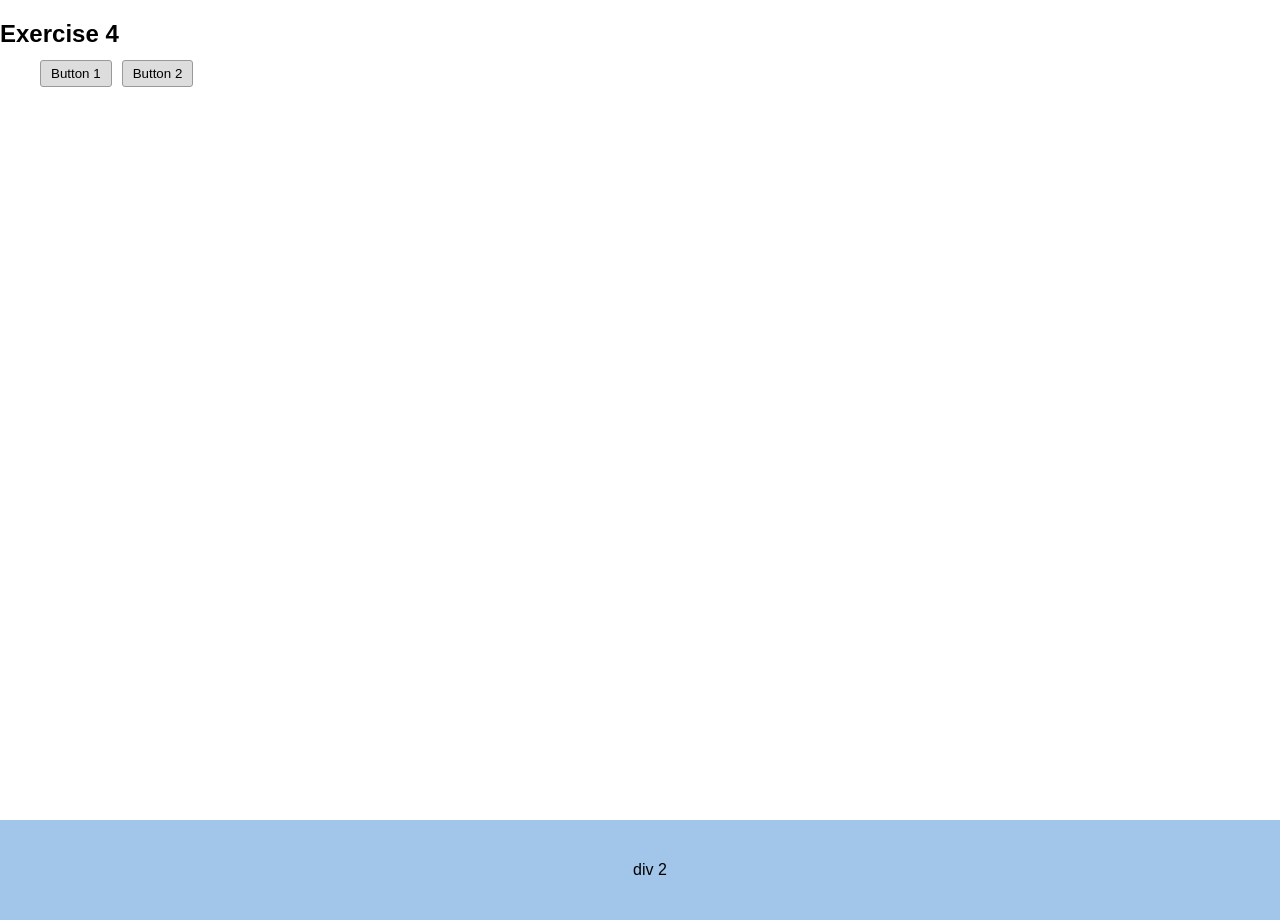
<file: exercise-4/index.html>
<!DOCTYPE html>
<html lang="en">
<head>
    <meta charset="UTF-8">
    <meta name="viewport" content="width=device-width, initial-scale=1.0">
    <title>Exercise 4</title>
    <link rel="stylesheet" href="style.css">
    <script src="script.js" defer></script>
</head>
<body>
   
        <h2>Exercise 4</h2>
        <br>
        <br>
        <div class="buttons">
            <button id="button-1" onclick="toggleDiv1()">Button 1</button>
            <button id="button-2">Button 2</button>
        </div>
        <div class="div-container">
            <div id="div-1" class="div1 hidden">
                <p>div 1</p>
            
                </style>
            </div>
            <div id="div-2" class="div2">
                <p>div 2</p>
            </div>
        </div>
    

</body>
</html>
</file>
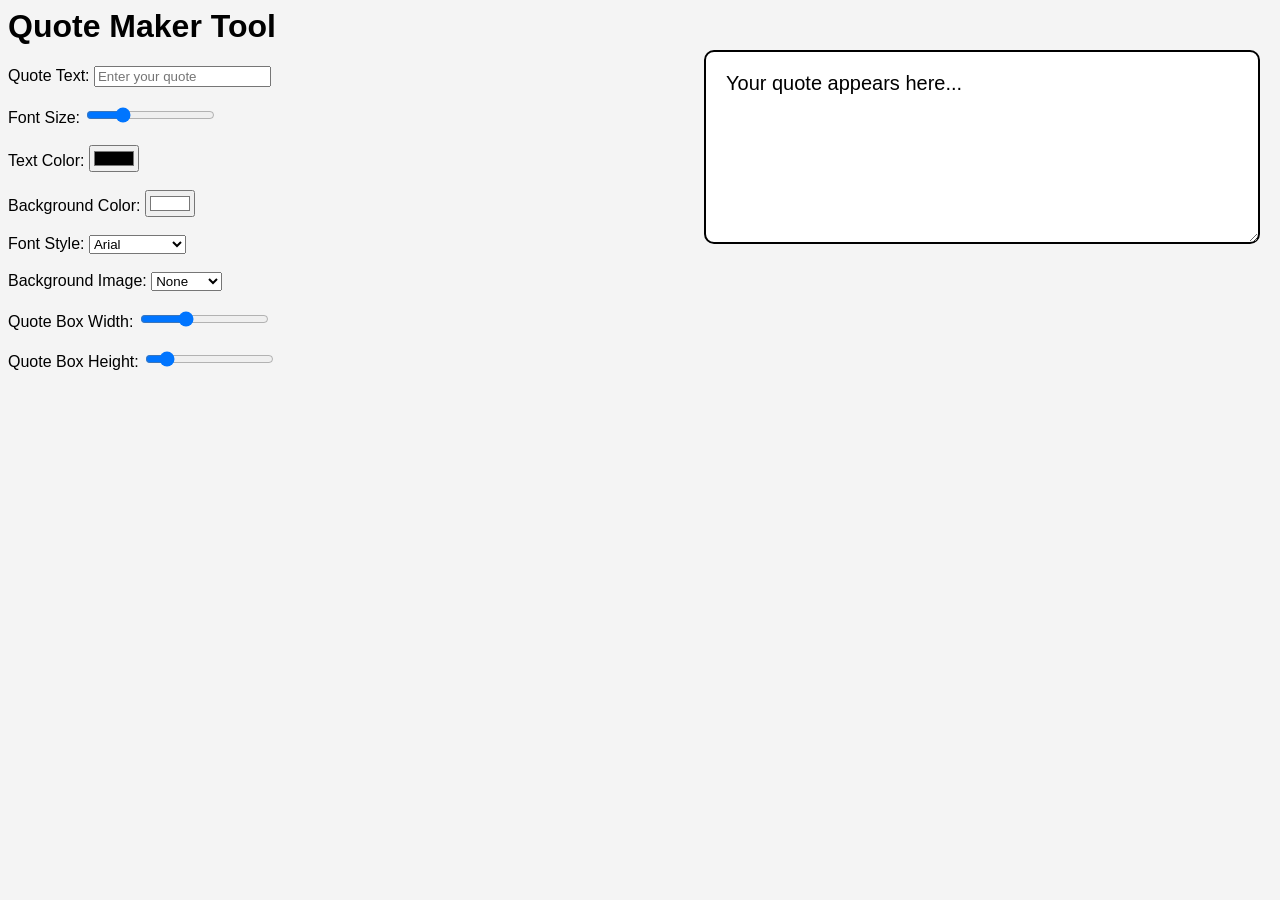
<file: exercise-5/index.html>
<html lang="en">
<head>
    <meta charset="UTF-8">
    <meta name="viewport" content="width=device-width, initial-scale=1.0">
    <title>Quote Maker Tool</title>
    <link rel="stylesheet" href="style.css">
    <script src="script.js" defer></script>
</head>


<body>

<h1>Quote Maker Tool</h1>
    <div class="quote-box" id="quoteBox">Your quote appears here...</div>
    
    <div class="controls">
        <label>Quote Text: <input type="text" id="quoteInput" placeholder="Enter your quote"></label>
        <br><br>
        <label>Font Size: <input type="range" id="fontSize" min="10" max="50" value="20"></label>
        <br><br>
        <label>Text Color: <input type="color" id="textColor" value="#000000"></label>
        <br><br>
        <label>Background Color: <input type="color" id="bgColor" value="#ffffff"></label>
        <br><br>
        <label>Font Style: 
            <select id="fontStyle">
                <option value="Arial">Arial</option>
                <option value="Georgia">Georgia</option>
                <option value="Courier New">Courier New</option>
                <option value="Tahoma">Tahoma</option>
            </select>
        </label>
        <br><br>
        <label>Background Image: 
            <select id="bgImage">
                <option value="none">None</option>
                <option value="https://source.unsplash.com/800x600/?nature">Nature</option>
                <option value="https://source.unsplash.com/800x600/?abstract">Abstract</option>
                <option value="https://source.unsplash.com/800x600/?city">City</option>
            </select>
        </label>
        <br><br>
        <label>Quote Box Width: <input type="range" id="boxWidth" min="200" max="800" value="400"></label>
        <br><br>
        <label>Quote Box Height: <input type="range" id="boxHeight" min="100" max="500" value="150"></label>
    </div>
    
</body>
    </html>
</file>
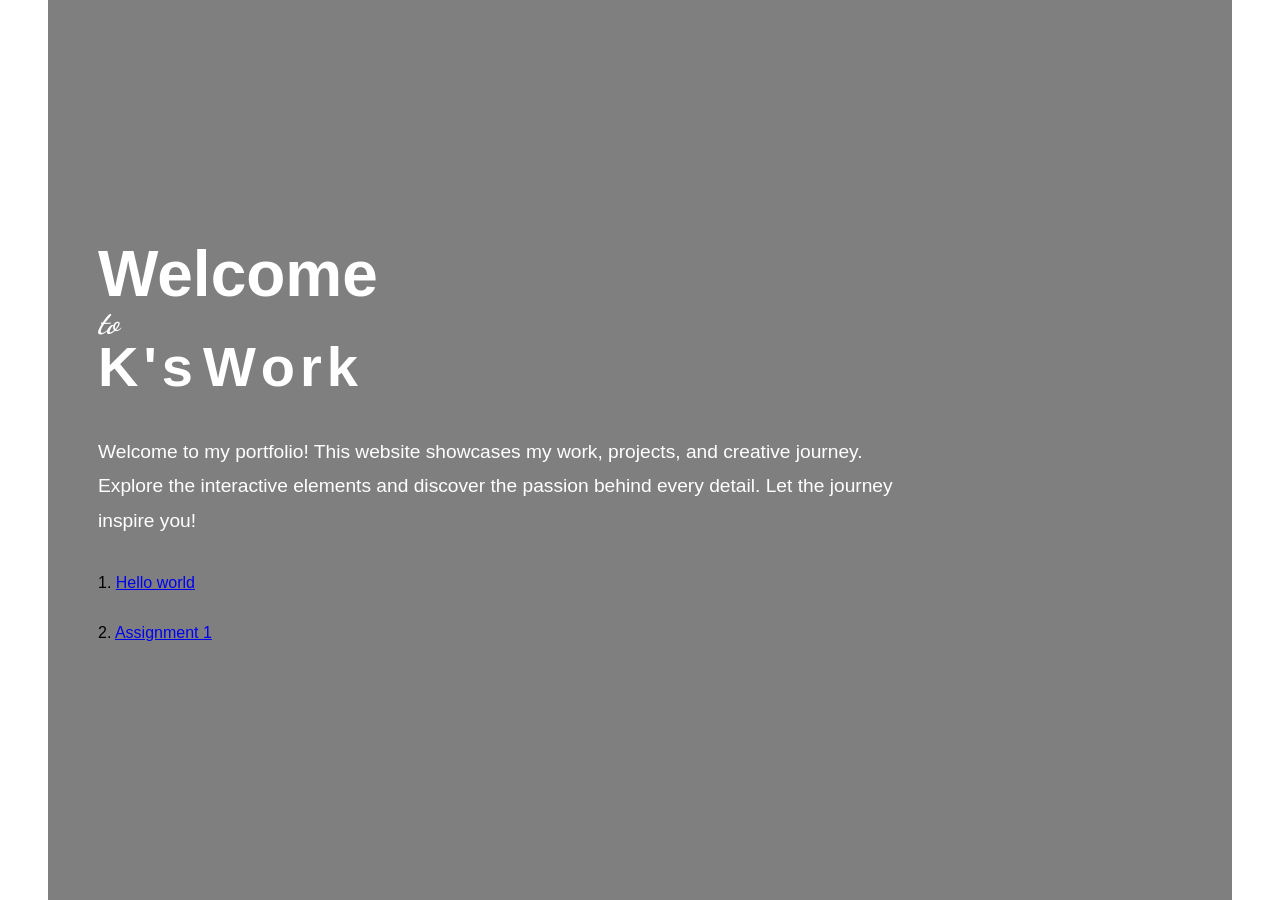
<file: front.html>
<!DOCTYPE html>
<html lang="en">
<head>
  <meta charset="UTF-8">
  <meta name="viewport" content="width=device-width, initial-scale=1.0">
  <title>Welcome to K's Work</title>
  <link href="https://fonts.googleapis.com/css2?family=Dancing+Script:wght@400;700&display=swap" rel="stylesheet">
  <style>
    /* General Reset */
    body {
      margin: 0;
      padding: 0;
      font-family: Arial, sans-serif;
      overflow: hidden;
    }

    /* Background Image */
    body::before {
      content: "";
      position: fixed;
      top: 0;
      left: 0;
      width: 100%;
      height: 100%;
      background: url('https://i.pinimg.com/originals/23/d6/63/23d663741021ea6c5ebad0fc3798e186.gif') no-repeat center center;
      background-size: cover;
      z-index: -1;
    }

    /* Translucent Container */
    .container {
      position: absolute;
      top: 0;
      left: 0;
      width: calc(100% - 6rem); /* 3rem margin on both sides */
      height: 100%;
      margin: 0 3rem;
      background: rgba(0, 0, 0, 0.5); /* Translucent overlay */
      display: flex;
      flex-direction: column;
      justify-content: center;
      align-items: flex-start;
      padding: 50px;
      box-sizing: border-box;
    }

    /* Main Heading Styles */
    .main-heading {
      color: white;
      margin: 0;
      line-height: 1;
    }

    .main-heading .welcome {
      font-size: 4rem;
      font-weight: bold;
    }

    .main-heading .to {
      font-size: 2rem;
      font-style: italic;
      font-family: 'Dancing Script', cursive;
    }

    .main-heading .ks-work {
      font-size: 3.5rem;
      font-family: 'Comic Sans MS', cursive, sans-serif; /* Bubbly font */
      display: flex;
      gap: 5px;
    }

    /* Animation for "K's Work" */
    .main-heading .ks-work span {
      display: inline-block;
      animation: bounce 2s infinite ease-in-out;
    }

    .main-heading .ks-work span:nth-child(odd) {
      animation-delay: 0.2s;
    }

    .main-heading .ks-work span:nth-child(even) {
      animation-delay: 0.4s;
    }

    @keyframes bounce {
      0%, 100% {
        transform: translateY(0);
      }
      50% {
        transform: translateY(-10px);
      }
    }

    /* Content Styling */
    .content {
      margin-top: 20px;
      color: white;
      font-size: 1.2rem;
      line-height: 1.8;
      max-width: 800px;
    }

    /* Social Media Links */
    .social-links {
      margin-top: 20px;
    }

    .social-links a {
      color: white;
      font-size: 1.5rem;
      margin-right: 15px;
      text-decoration: none;
      transition: color 0.3s ease;
    }

    .social-links a:hover {
      color: #FFD700; /* Gold color on hover */
    }
  </style>
</head>
<body>
  <!-- Translucent Content Container -->
  <div class="container">
    <!-- Main Heading -->
    <h1 class="main-heading">
      <span class="welcome">Welcome</span><br>
      <span class="to">to</span><br>
      <span class="ks-work">
        <span>K</span>
        <span>'</span>
        <span>s</span>
        <span> </span>
        <span>W</span>
        <span>o</span>
        <span>r</span>
        <span>k</span>
      </span>
    </h1>

    <!-- Content Section -->
    <div class="content">
      <p>
        Welcome to my portfolio! This website showcases my work, projects, and creative journey. 
        Explore the interactive elements and discover the passion behind every detail. Let the 
        journey inspire you!
      </p>
    </div>

    <p>1. <a href="https://kushi1311.github.io/UI-UX/hello-world/">Hello world</a></p>
    <p>2. <a href="https://kushi1311.github.io/UI-UX/assignment-one/">Assignment 1</a></p>

    
  </div>
</body>
</html>
</file>
<file: Assignment-2/style.css>
h1 {
    border-radius: 15px;
    text-align: center;
    font-size: 50px;
    font-family: fantasy;
    color: #000000;
    letter-spacing: 2px;
}

body {
    
    font-family: Arial, sans-serif;
    margin: 0;
    padding: 0;
    background-image: url('https://i.pinimg.com/736x/2c/e2/aa/2ce2aaa628850ef90652671a6c4538d9.jpg');
    background-repeat: no-repeat;
    background-attachment: fixed;
    background-size: cover;
    background-color: rgba(72, 72, 72, 0.8);
    background-blend-mode: lighten;
}
</file>
<file: exercise-2/assets/defaults+font-face.css>
/* FONTS */
/* ----------------------------------------------------- */

@font-face  {
    font-family: 'Cotham Sans';
    src: url('CothamSans.eot');
    src: url('CothamSans.eot?#iefix') format('embedded-opentype'),
         url('CothamSans.woff2') format('woff2'),
         url('CothamSans.woff') format('woff'),
         url('CothamSans.ttf') format('truetype');
    font-style: normal;
    font-weight: normal;
}

@font-face {
    font-family: 'Director';
    src:    url('Director-Regular.eot');
    src:    url('Director-Regular.eot?#iefix') format('embedded-opentype'),
            url('Director-Regular.woff') format('woff'),
            url('Director-Regular.woff2') format('woff2'),
            url('Director-Regular.ttf') format('truetype'),
            url('Director-Regular.svg#svgFontName') format('svg');
    font-weight: normal;
    font-style: normal;
}

@font-face {
    font-family: 'DM Mono';
    src:    url('DMMono-Regular.eot');
    src:    url('DMMono-Regular.eot?#iefix') format('embedded-opentype'),
            url('DMMono-Regular.woff') format('woff'),
            url('DMMono-Regular.woff2') format('woff2'),
            url('DMMono-Regular.ttf') format('truetype'),
            url('DMMono-Regular.svg#svgFontName') format('svg');
    font-weight: normal;
    font-style: normal;
}


/* CSS RESETS */
/* ----------------------------------------------------- */

*   {
    -webkit-box-sizing: border-box;
    -moz-box-sizing: border-box;
    box-sizing: border-box;
}

html    {
    margin: 0;
    padding: 0;
    width: 100%;
}

body    {
    margin: 0;
    padding: 0;
    width: 100%;
    overflow-x: hidden;
}

img {
    display: block; 
    margin: 0 auto;
    max-width: 100%;
}

h1,h2,h3,h4 {
  margin: 0;
  padding: 0;
  font-weight: normal;
}


/* FONTS ONLY */
/* ----------------------------------------------------- */

html {
    font-family: 'Director', monospace;
    letter-spacing: -0.1rem;
    font-size: 20px;
}

h1 {
    font-family: 'DM Mono', sans-serif;
    letter-spacing: 0.02em;
}

h2 {
  font-family: 'Basteleur', serif;
  font-size: 1.2rem;
}

body > aside {
  font-size: 0.8em;
}


/* POPUP STYLING */
/* ----------------------------------------------------- */

#openPopup {
  position: fixed;
  top: 25px;
  right: 25px;
  width: 30px;
  height: 30px;
  outline: 0;
  border: 0;
  border-radius: 50%;
  background-color: salmon;
    cursor: pointer;
}

#popupCover {
  display: block;
  position: fixed;
  top: 0;
  left: 0;
  height: 100vh;
  width: 100vw;
  opacity: 80%;
  background-color: lightgray;
}

#popup {
  font-family: 'Cotham Sans', sans-serif;
  font-size: 0.9rem;
  width: 400px;
  min-width: 250px;
  max-width: 100vw;;
  position: fixed;
  height: calc(100vh - 50px);
  overflow-y: auto;
  top: 25px;
  right: 25px;
  border: 1px solid black;
  padding: 30px;
  background-color: white;
  z-index: 20;
  letter-spacing: 0;
}

#popup > ol {
  margin-left: 1rem;
  padding-left: 1em;
}
#popup > ol li {
  margin-bottom: 10px;
}

#popup > ul {
  margin-left: 0;
  padding-left: 1em;
}
</file>
<file: exercise-2/CSS_TO_EDIT.css>
/* BODY AND SECTIONS */
/* ----------------------------------------------------- */

/* All body and section styling available here (except for the fonts, which are declared in the defaults+fonts.css). One property has already been declared on the body and section element, respectively */


/* SOME CSS PROPERTIES YOU COULD USE:
{
    margin: 20px;
    margin: 20%;

    margin-left: ;
    margin-right: ;

    padding-left: 20px;
    padding-right: 20%;
    padding: 0 50px;
    padding: 10px 30px 50px 70px;

    border-width: ;
    border-style: ;
    border-color: ;
    border: ;

    font-size: ;
    line-height: ;
    letter-spacing: ;
    
    text-align: ;
    text-transform: lowercase;
    text-indent: 20px;
    columns: 2;
    column-gap:;

    text-decoration:;
    text-decoration-line: ;
    text-decoration-thickness: ;
    text-underline-offset: ;}
    
    list-style: ;
    content: ;
}

*/


body {
    padding: 40px 10%;
}

h1 {
    font: 60px;
    text-align: center;
    text-transform: capitalize;
    
}

section p:first-of-type,
div > p:first-of-type {
    font-size: 12px;
    letter-spacing: 2px;
    text-transform: uppercase;
    text-align: center;
}

section,
div {
    margin-top: 50px;
    margin-bottom: 50px;
    padding-top: 20px;
    border-top: 1px solid black;
}

::-moz-selection {
    background: #26756d;
    color: #001727;
}

::selection {
    background: #26756d;
    color: #001727;
}

section:first-of-type {
    padding-left: 40px;
    padding-right: 40px;
}

section:first-of-type:hover {
    background-color: #c072a2;
}

section:nth-of-type(2) {
    margin-left: 40px;
    margin-right: 40px;
}

section:nth-of-type(2):hover {
    background-color: #5ea28b;
}

section:nth-of-type(3) {
    background-color: #c9d87f;
    margin-top: 50px;
    padding-bottom: 30px;
}

section:nth-of-type(4) {
    margin-top: 100px;
    border: 1px solid black;
    padding: 20px;
    padding-left: 40px;
}

section:nth-of-type(4) ul:first-of-type li:nth-child(2) {
    text-decoration: underline;
    text-decoration-thickness: 3px;
    text-underline-offset: 3px;
}

section:nth-of-type(4) ul:first-of-type:hover li {
    text-decoration: line-through;
}

section:nth-of-type(4) ul:nth-of-type(2) {
    list-style: none;
    margin: -20px;
}

section:nth-of-type(4) ul:nth-of-type(2) li::before {
    content: "\261E";
    margin-right: 10px;
}

section:nth-of-type(4) ul:nth-of-type(2) li:nth-child(even) {
    background-color: #cee18f;
}


div:first-of-type {
    border: 1px solid black;
    outline: 25px solid yellow;
    padding-left: 40px;
}

section:nth-of-type(4) {
    border: 25px solid yellow;
}

section:nth-of-type(4) ol {
    list-style-type: upper-roman;
}

section:nth-of-type(4) ol li {
    margin-bottom: 20px;
}


section:nth-of-type(5) p:first-of-type {
    margin-bottom: 40px;
}

section:nth-of-type(5) div p:first-of-type {
    font-size: initial;
    letter-spacing: initial;
    text-transform: none;
    text-align: left;
}

section:nth-of-type(5) div {
    columns: 3;
    column-gap: 50px;
}

section:nth-of-type(5) div p {
    margin: 0;
}

section:nth-of-type(5) div p:not(:first-of-type) {
    text-indent: 60px;
}

section:nth-of-type(6) p:nth-of-type(2)::first-line {
    font-size: 44px;
    line-height: 0.8;
}

section:nth-of-type(6) blockquote,
section:nth-of-type(6) q {
    color: #999;
    padding-left: 30px;
    padding-right: 30px;
    border-left: 1px solid;
}

section:nth-of-type(6) blockquote {
    margin-left: 30px;
}

section:nth-of-type(6) q {
    border-right: 1px solid;
    margin-right: 10px;
}
</file>
<file: exercise-3/assets/defaults+font-face.css>
/* CSS RESETS */
/* ----------------------------------------------------- */

*   {
    -webkit-box-sizing: border-box;
    -moz-box-sizing: border-box;
    box-sizing: border-box;
}

html    {
    margin: 0;
    padding: 0;
    width: 100%;
}

body    {
    margin: 0;
    padding: 0;
    width: 100%;
}

img {
    display: block; 
    margin: 0 auto;
    max-width: 100%;
}

h1,h2,h3,h4 {
  margin: 0;
  padding: 0;
  font-weight: normal;
}


/* CSS CUSTOM PROPERTIES */
/* ----------------------------------------------------- */

:root {
  --body-bg: rgb(235, 235, 235);
}


html {
  font-family: sans-serif;
  font-size: 12px;
  scroll-behavior: smooth;
}

h1 {
  letter-spacing: 0.02em;
  text-align: center;
}

h2 {
  font-size: 1.5rem;
  letter-spacing: 1px;
}

h3 {
  text-align: center;
  font-size: 1rem;
  letter-spacing: 2px;
  text-transform: uppercase;
}

section > em {
  text-align: center;
  display: block;
}

body > aside {
  font-size: 0.8em;
}
body > aside > h2 {
  text-align: left;
}


/* TOP-LEVEL STYLING (SECTION & ASIDE) */
/* ----------------------------------------------------- */

body {
  background-color: var(--body-bg);  
  overflow-x: hidden;
}

section {
  width: 100%;
  height: 100vh;
  display: flex;
  padding: 2rem 1rem;
  padding-bottom: 2.5rem;
  border-bottom: 1px solid black;
  margin-bottom: 0px;   
}
section:last-of-type {
  border: 0;
}

section > aside {
  background-color: ;
  width: 12.5%;
  position: sticky;
  top: 1rem;
  align-self: flex-start;
  margin-bottom: 4rem;
  background-color: var(--body-bg);
}
section > aside:first-of-type {
  padding-left: 0.2rem;
  padding-right: 1.2rem;
}
section > aside:last-of-type {
  padding-left: 1rem;
}

section > article > div,
section > article > div > div {
  transition: 0.2s ease;
}

section > article {
  width: 75%;
  min-height: 100%;
  overflow: auto;
}



/* SECTION > ASIDE */
/* ----------------------------------------------------- */

h2 {
  padding: 0.25rem 0;
}
fieldset {
  padding: 0;
  border: 0;
  margin-top: -0.6rem;
  padding-left: 0.5rem;
  margin-bottom: 1.2rem;
}

#s3 fieldset > div {
  display: inline-block;
  margin-right: 1rem;
}
input[type="radio"] {
  margin: 0;
  margin-bottom: 6px;
  position: relative;
  top: 2px;
}

aside p {
  font-style: italic;
  letter-spacing: 0.02em;
  margin-bottom: 1rem;
}


/* SECTION > ARTICLE */
/* ----------------------------------------------------- */

section > article {
  width: 75%;
  display: flex;
  gap: 1rem;
  min-height: 100%;    
}

section > article > div {
  width: 100%;
  height: 100%;
  padding: 1.5rem;
  padding-top: 3rem;
  position: relative;    
}

h3 {
  border-bottom: 0px solid black;
  position: absolute;
  top: 1rem;
  left: 0;
  width: 100%;
  text-align: center;
}

@media(max-width: 965px) {
  section article {
      flex-direction: column;
      width: 50%;
  }
  section aside {
      flex-grow: 1;
  }
  section article > div.left, section article > div.right {
      width: 100%;
  }
}

/* POPUP STYLING */
/* ----------------------------------------------------- */

button {
  position: fixed;
  right: 15px;
  width: 30px;
  height: 30px;
  outline: 0;
  border: 0;
  border-radius: 50%;
  cursor: pointer;
  background-color: gainsboro;
}

#s1btn {bottom: 188px;}
#s2btn {bottom: 148px;}
#s3btn {bottom: 108px;}
#s4btn {bottom: 68px;}
#openPopup {bottom: 28px; background-color: salmon;}


#popupCover {
  display: block;
  position: fixed;
  top: 0;
  left: 0;
  height: 100vh;
  width: 100vw;
  opacity: 80%;
  background-color: lightgray;
  z-index: 10;
}

#popup {
  font-size: 1.1rem;
  line-height: 1.25;
  width: 360px;
  min-width: 250px;
  max-width: 100vw;;
  position: fixed;
  height: calc(100vh - 48px);
  overflow-y: auto;
  top: 20px;
  right: 15px;
  border: 1px solid black;
  padding: 30px;
  background-color: white;
  z-index: 20;
  letter-spacing: 0;
}

#popup > ol {
  margin-left: 1rem;
  padding-left: 1em;
}
#popup > ol li {
  margin-bottom: 10px;
}

#popup > ul {
  margin-left: 0;
  padding-left: 1em;
}


::selection {
    background-color: black;
    color: white;
}
::-moz-selection {
    background-color: black;
    color: white;
}
</file>
<file: exercise-3/CSS_TO_EDIT.css>
/* DIV.LEFT and DIV.RIGHT (THE FLEX CONTAINERS) */
/* ----------------------------------------------------- */

div.left, 
div.right {
    background-color: white;
    width: 100%;
    width: 50%;
    display: flex
}


div.right {
    flex-direction: column;
}

div.left > div, 
div.right > div {
    text-align: center;
    margin: 2px;
    padding: 5px;
    flex-grow: 1;
}
/* ----------------------------------------------------- */

div > div {
    margin: 2px;
}


/* SECTION 1 */
/* ----------------------------------------------------- */

#s1 div > div {
    background-color: lightblue;
}
#s1 div:nth-child(4) {
    font-size: 2.2rem;
}

#s1 div:nth-child(5) {
    font-size: 1.5rem;
}

/* SECTION 2 */
/* ----------------------------------------------------- */

#s2 div > div {
    background-color: lightgreen;
}

#s2 div.left, div.right {
    flex-wrap: wrap-reverse;
}

#s2 div.left > div, 
#s2 div.right > div {
    flex-basis: 90px;
}


/* SECTION 3 */
/* ----------------------------------------------------- */
#s3 div > div {
    background-color: lightgrey;
}

#s3 div.left > div:first-child, 
#s3 div.right > div:first-child {
    flex-basis: 50%;
}

/* SECTION 4 */
/* ----------------------------------------------------- */

#s4 div > div {
    background-color: yellow;
}


#s4 div.left, 
#s4 div.right {
    flex-wrap: wrap;
    gap: 0.5rem;
    justify-content: center;
    align-content: center;
    align-items: stretch;
    padding: 1rem;
    padding-bottom: 1.5rem;
}


#s4 div.left > div {
    flex-basis: 47%;
}

#s4 div.right > div {
    flex-basis: 25%;
    width: 50%;
}

#s4 div.left > div:first-child {
    order: 2;
}

#s4 div.right > div:last-child {
    order: -2;
}

@media (max-width: 965px) {
    #s4 div > div {
        background-color: lightcoral;
        flex-basis: auto;
        width: auto;
    }
}

@media (max-width: 650px) {
    #s4 div > div {
        background-color: lightseagreen;
    }
    #s4 div.right {
        flex-wrap: nowrap;
    }
}
</file>
<file: exercise-4/style.css>
body {
        font-family: Arial, sans-serif;
        margin: 0;
        padding: 0;
        position: relative;
        height: 100vh;
}


.buttons {
    display: flex;
    gap: 10px;
    margin-bottom: 10px;
    position: absolute;
    top: 40px;
    left: 40px;
  
}
button {
    padding: 5px 10px;
    background-color: #ddd;
    border: 1px solid #999;
    border-radius: 3px;
    cursor: pointer;
}
.div1, .div2 {
    background-color: #a1c6ea;
    justify-content: center;
    align-items: center;
    display: flex;
}
.div1 {
    width: 400px;
    height: 300px;
    position: absolute;
    top: 80px;
    right: 50px;
    border: #000;
    padding: 10px;
   
}
.div2 {
    width: 100%;
    height: 80px;
    position: absolute;
    bottom: 0;
    left: 0;
    padding: 10px;
}
.hidden {
    display: none;
}
</file>
<file: exercise-5/style.css>
body {
    font-family: Arial, sans-serif;
    text-align: left;
    background-color: #f4f4f4;
}
.quote-box {
    position: absolute;
    right: 20px;
    top: 50px;
    width: 40%;
    padding: 20px;
    border: 2px solid #000;
    border-radius: 10px;
    background-color: rgb(255, 255, 255);
    min-height: 150px;
    font-size: 20px;
    font-family: Arial, sans-serif;
    resize: both;
    overflow: auto;
}
.controls {
    margin-top: 20px;
}
</file>
